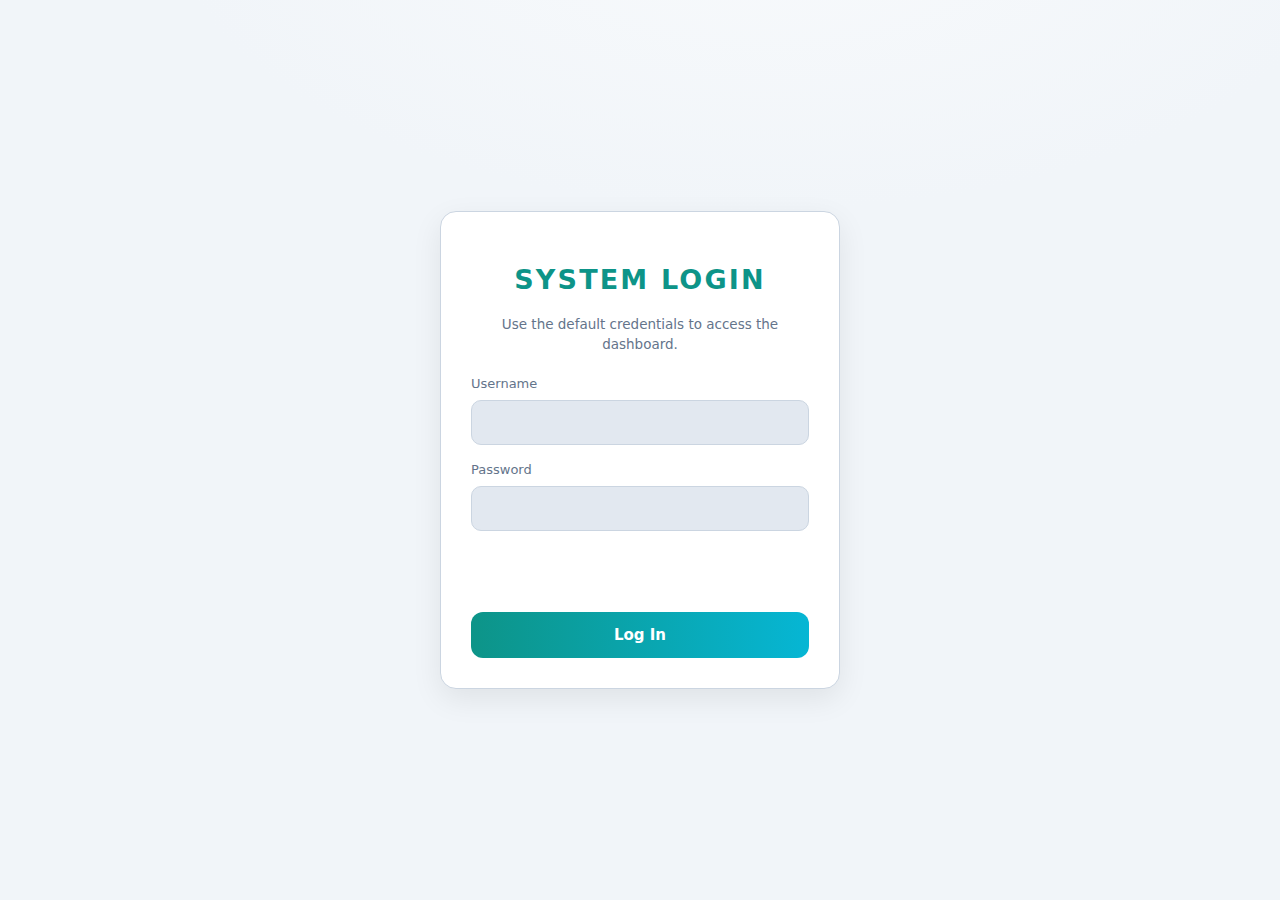
<file: CAPS COPY/index.html>
<!DOCTYPE html>
<html lang="en">
<head>
    <meta charset="UTF-8">
    <meta name="viewport" content="width=device-width, initial-scale=1.0">
    <title>Admin Login</title>
    <link rel="stylesheet" href="CSS/indexa.css"> 
    <link rel="stylesheet" href="login.css">
</head>
<body>
    <div class="login-container">
        <div class="login-card">
            <h1 class="brand">SYSTEM LOGIN</h1>
            <p>Use the default credentials to access the dashboard.</p>
            
            <form id="loginForm" class="login-form">
                <label for="username">
                    Username
                    <input type="text" id="username" name="username" required>
                </label>
                
                <label for="password">
                    Password
                    <input type="password" id="password" name="password" required>
                </label>
                
                <p id="errorMessage" class="error-message"></p>
                
                <button type="submit" class="primary login-btn">Log In</button>
            </form>
        </div>
    </div>

    <script src="login.js"></script>
</body>
</html>
</file>
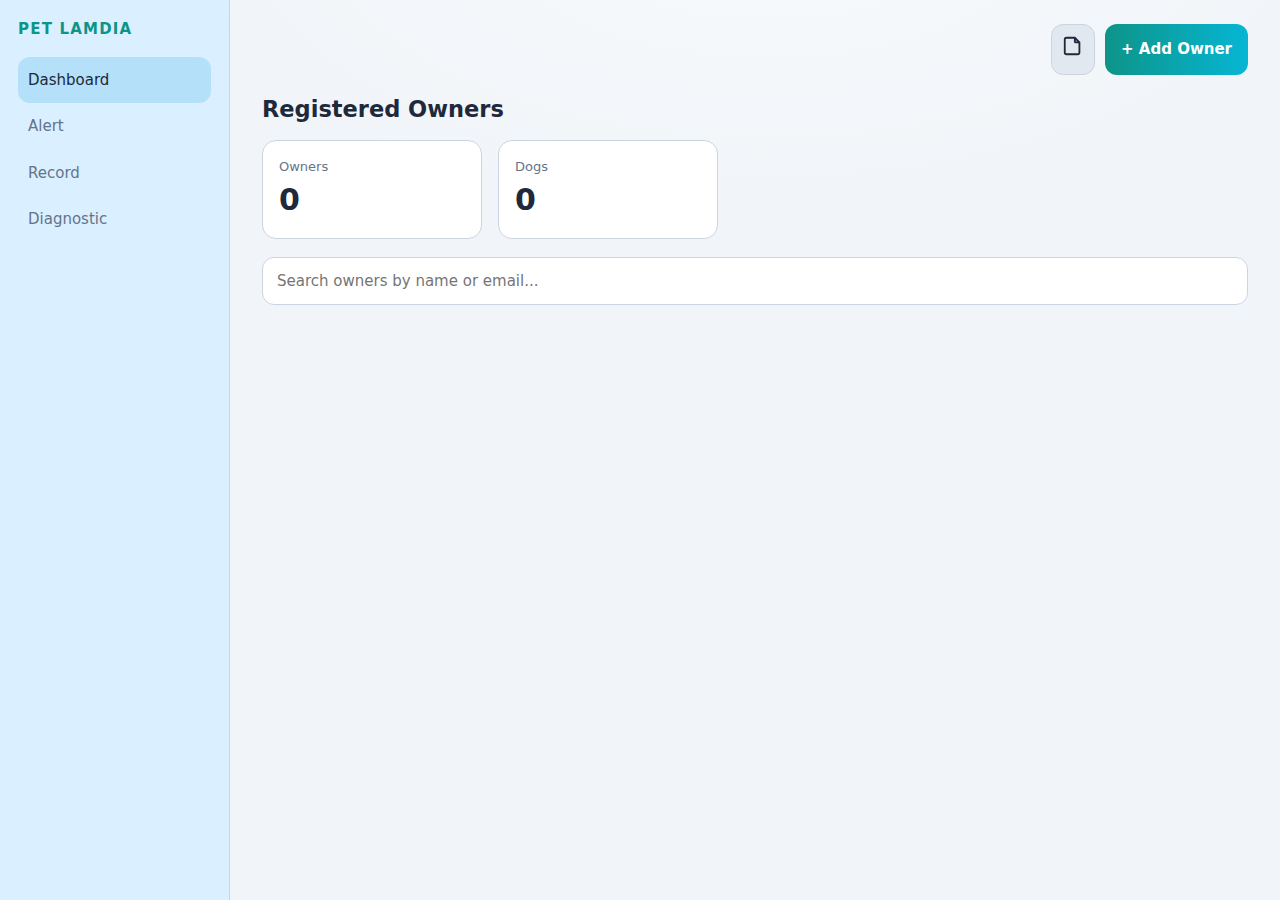
<file: CAPS COPY/HTML/index.html>
<!doctype html>
<html lang="en">
<head>
  <meta charset="utf-8" />
  <title>PETLAMDIA — Dashboard</title>
  <meta name="viewport" content="width=device-width,initial-scale=1" />
  <link rel="stylesheet" href="../CSS/indexa.css" />
</head>
<body>
  <aside id="sidebar" class="sidebar">
    <div class="brand">PET LAMDIA</div>
    <button id="closeSidebar" class="icon-btn close-sidebar-btn" title="Close Menu" aria-label="Close Menu">
      <svg viewBox="0 0 24 24" width="22" height="22"><path d="M6 6l12 12M18 6L6 18" stroke="currentColor" stroke-width="2" fill="none"/></svg>
    </button>
    <nav>
      <a class="active">Dashboard</a>
      <a href="alert.html">Alert</a>
      <a href="record.html">Record</a>
      <a href="diagnostic.html">Diagnostic</a>
    </nav>
  </aside>

  <button id="menuBtn" class="icon-btn nav-trigger-btn" title="Menu" aria-label="Open Menu">
    <svg viewBox="0 0 24 24" width="22" height="22" aria-hidden="true" fill="none" stroke="currentColor" stroke-width="2">
      <path d="M4 6h16M4 12h16M4 18h16"></path>
    </svg>
  </button>

  <main class="content">
    <header class="toolbar">
      <div class="toolbar-actions">
        <button id="noteBtn" class="icon-btn" title="Notes" aria-label="Notes">
          <svg viewBox="0 0 24 24" width="22" height="22" aria-hidden="true">
            <path d="M3 5a2 2 0 0 1 2-2h9l5 5v11a2 2 0 0 1-2 2H5a2 2 0 0 1-2-2V5zM14 3v4a1 1 0 0 0 1 1h4" fill="none" stroke="currentColor" stroke-width="2"/>
          </svg>
        </button>
        <button id="addOwner" class="primary">+ Add Owner</button>
      </div>
    </header>

    <section class="headline">
      <h2>Registered Owners</h2>
    </section>

    <section class="stats">
      <div class="stat">
        <span class="label">Owners</span>
        <span class="value" id="ownersCount">0</span>
      </div>
      <div class="stat">
        <span class="label">Dogs</span>
        <span class="value">0</span>
      </div>
    </section>

    <div class="searchbar">
      <input id="searchInput" placeholder="Search owners by name or email..." />
    </div>

    <section id="ownersGrid" class="grid"></section>
  </main>

  <aside id="notesDrawer" class="notes">
    <div class="notes-head">
      <h3>Notes</h3>
      <button id="closeNotes" class="icon-btn" aria-label="Close Notes">
        <svg viewBox="0 0 24 24" width="22" height="22"><path d="M6 6l12 12M18 6L6 18" stroke="currentColor" stroke-width="2" fill="none"/></svg>
      </button>
    </div>
    <form id="noteForm" class="note-form">
      <textarea id="noteText" rows="4" placeholder="Write a note..."></textarea>
      <button class="primary" type="submit">Save Note</button>
    </form>
    <div id="notesList" class="notes-list"></div>
  </aside>

  <div id="ownerModal" class="modal">
    <div class="modal-card">
      <div class="modal-head">
        <h3 id="modalTitle">Add Owner</h3>
        <button id="closeModal" class="icon-btn" aria-label="Close">
          <svg viewBox="0 0 24 24" width="22" height="22"><path d="M6 6l12 12M18 6L6 18" stroke="currentColor" stroke-width="2" fill="none"/></svg>
        </button>
      </div>
      <form id="ownerForm" enctype="multipart/form-data">
        <input type="hidden" name="id" id="ownerId" />
        <div class="grid-form">
          <label>Name<input name="name" id="name" required /></label>
          <label>Phone No.<input name="phone" id="phone" required /></label>
          <label>Email<input type="email" name="email" id="email" required /></label>
          <label>Address<input name="address" id="address" required /></label>
          <label>Password<input type="password" name="password" id="password" required /></label>
          <label>Image<input type="file" name="image" id="image" accept="image/*" /></label>
        </div>
        <div class="modal-actions">
          <button type="button" class="ghost" id="cancelModal">Cancel</button>
          <button class="primary" type="submit" id="saveOwner">Save</button>
        </div>
      </form>
    </div>
  </div>

  <div id="toastArea" class="toast-area" aria-live="polite" aria-atomic="true"></div>

  <div id="confirmModal" class="modal">
    <div class="modal-card" style="max-width:420px">
      <div class="modal-head">
        <h3 id="confirmTitle">Please Confirm</h3>
      </div>
      <div id="confirmMessage" style="margin:8px 0 6px;color:#cbd5e1"></div>
      <div class="modal-actions">
        <button class="ghost" id="confirmCancel">Cancel</button>
        <button class="primary" id="confirmOk">Yes, Continue</button>
      </div>
    </div>
  </div>

  <script src="../JS/indexa.js" defer></script>
</body>
</html>
</file>
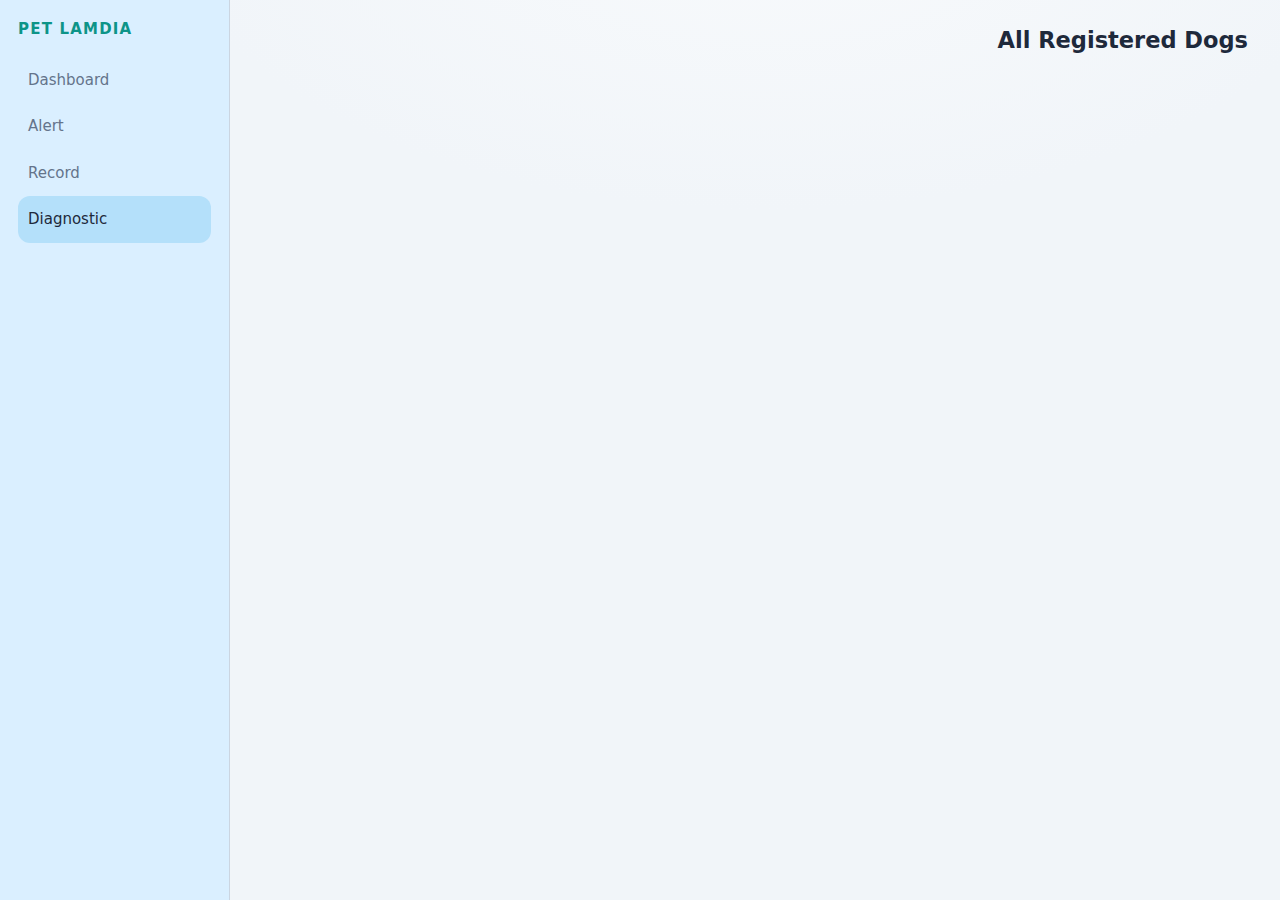
<file: CAPS COPY/HTML/diagnostic.html>
<!doctype html>
<html lang="en">
<head>
  <meta charset="utf-8" />
  <title>Diagnostic • All Dogs</title>
  <meta name="viewport" content="width=device-width,initial-scale=1" />
  <link rel="stylesheet" href="../CSS/indexa.css" />
  <link rel="stylesheet" href="../CSS/diagnosticss.css" />
</head>
<body>
  <aside id="sidebar" class="sidebar">
    <div class="brand">PET LAMDIA</div>
    <button id="closeSidebar" class="icon-btn close-sidebar-btn" title="Close Menu" aria-label="Close Menu">
      <svg viewBox="0 0 24 24" width="22" height="22"><path d="M6 6l12 12M18 6L6 18" stroke="currentColor" stroke-width="2" fill="none"/></svg>
    </button>
    <nav>
      <a href="index.html">Dashboard</a>
      <a href="alert.html">Alert</a>
      <a href="record.html">Record</a>
      <a class="active">Diagnostic</a>
    </nav>
  </aside>

  <button id="menuBtn" class="icon-btn nav-trigger-btn" title="Menu" aria-label="Open Menu">
    <svg viewBox="0 0 24 24" width="22" height="22" aria-hidden="true" fill="none" stroke="currentColor" stroke-width="2">
      <path d="M4 6h16M4 12h16M4 18h16"></path>
    </svg>
  </button>

  <main class="content">
    <header class="toolbar">
      <h2 style="margin:0; margin-bottom: 20px;">All Registered Dogs</h2>
    </header>

    <section id="catsGrid" class="grid"></section>

    <div id="toastArea" class="toast-area" aria-live="polite" aria-atomic="true"></div>
  </main>

  <div id="selectionModal" class="modal">
    <div class="modal-content">
      <div class="modal-header">
        <h2 id="modalCatName">Select Action for [Dog Name]</h2>
        <span class="close-btn" id="closeSelectionModal">&times;</span>
      </div>
      <div class="modal-actions">
        <button id="goToLogBtn" class="primary-btn">
            Go to Diagnostic Log (History)
        </button>
        <button id="goToGraphBtn" class="primary-btn">
            Go to Diagnostic Graph (Comparison)
        </button>
        <button id="goToAnalysisBtn" class="primary-btn">
            Go to Diagnostic Analysis (Current Log)
        </button>
      </div>
    </div>
  </div>

  <script src="../JS/diagnostica.js" defer></script>
</body>
</html>
</file>
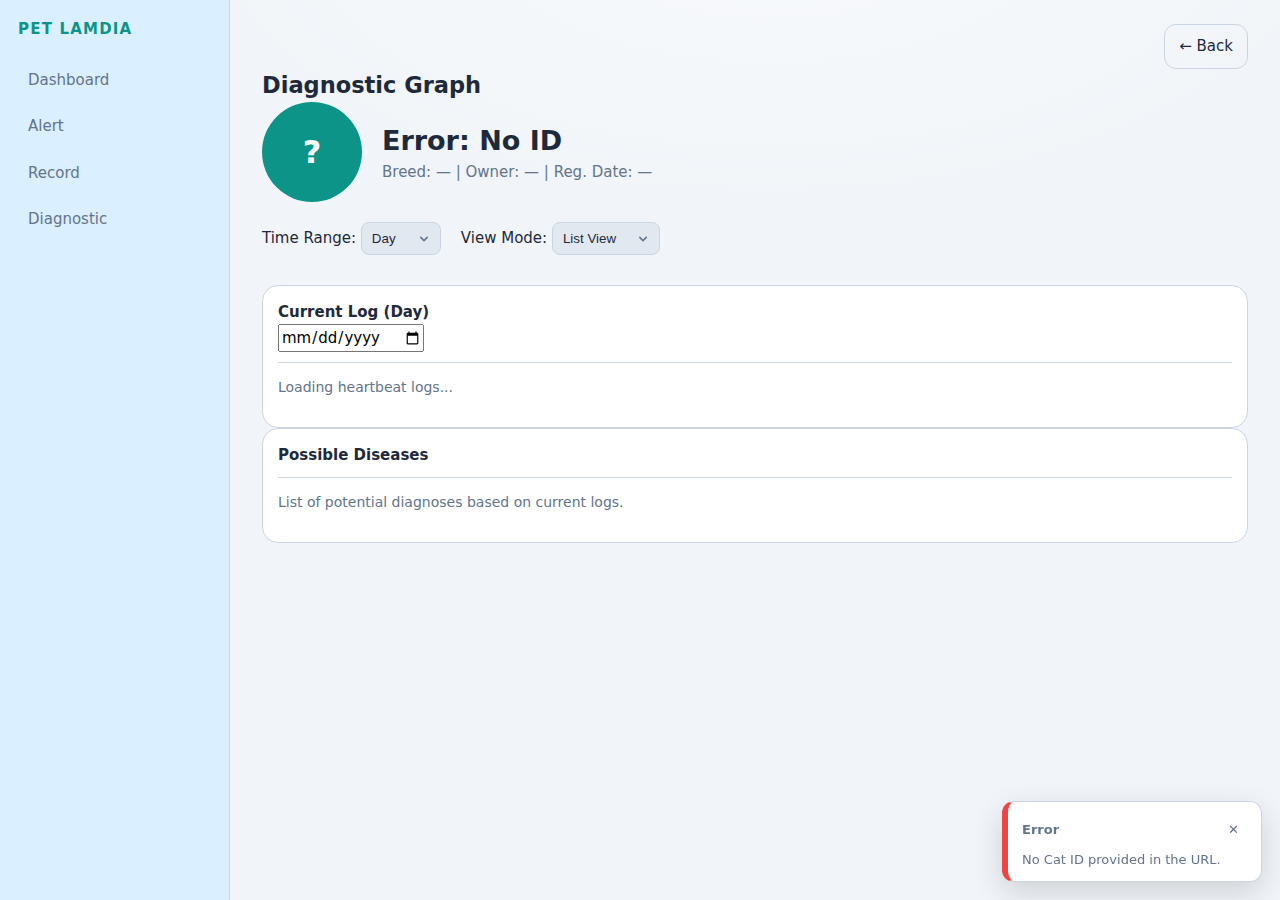
<file: CAPS COPY/HTML/diagnostic_analysis.html>
<!doctype html>
<html lang="en">
<head>
  <meta charset="utf-8" />
  <title>Diagnostic Graph • Dog</title>
  <meta name="viewport" content="width=device-width,initial-scale=1" />
  <link rel="stylesheet" href="../CSS/indexa.css" />
  <link rel="stylesheet" href="../CSS/diagnosticss.css" />
  <link rel="stylesheet" href="../CSS/diagnostic_aalysisss.css" /> 
</head>
<body>
  <aside class="sidebar">
    <div class="brand">PET LAMDIA</div>
    <nav>
      <a href="index.html">Dashboard</a>
      <a href="alert.html">Alert</a>
      <a href="record.html">Record</a>
      <a href="diagnostic.html">Diagnostic</a>
    </nav>
  </aside>

  <main class="content">
    <header class="toolbar">
      <a class="ghost" href="javascript:history.back()">← Back</a>
    </header>

    <section class="log-header">
        <h2 style="margin:0">Diagnostic Graph</h2>
    </section>

    <section id="catInfoContainer" class="cat-info">
      <div id="cat-avatar-placeholder" class="initials">?</div>
      <div>
        <h2 id="cat-name-placeholder">Loading...</h2>
        <div id="cat-details-placeholder" style="color:var(--muted);">Breed: — | Owner: — | Reg. Date: —</div>
      </div>
    </section>

    <section class="log-controls" style="margin-bottom: 30px; display: flex; gap: 20px;">
        <div class="time-range-group">
            <label for="time-range-select">Time Range:</label>
            <select id="time-range-select" class="time-range-dropdown">
                <option value="day" selected>Day</option>
                <option value="week">Week</option>
                <option value="month">Month</option>
                <option value="year">Year</option>
            </select>
        </div>
        
        <div class="view-mode-group">
            <label for="view-mode-select">View Mode:</label>
            <select id="view-mode-select" class="time-range-dropdown">
                <option value="list" selected>List View</option>
                <option value="graph">Line Graph</option>
            </select>
        </div>
    </section>
    
    <section class="comparison-section">
      <div class="comparison-container" id="current-container-wrapper">
        <div class="comparison-header">
          <h4 id="log-header-text">Current Log (Day)</h4>
          <input type="date" id="diagnostic-date" class="date-input-style">
        </div>
        <div id="current-log-container" class="heartbeat-log-placeholder">
            <p>Loading heartbeat logs...</p>
        </div>
      </div>
    </section>
    
    <section class="comparison-section">
        <div class="comparison-container">
            <div class="comparison-header">
                <h4>Possible Diseases</h4>
            </div>
            <div id="current-diseases-container" class="disease-log-placeholder">
                <p>List of potential diagnoses based on current logs.</p>
            </div>
        </div>
    </section>
    
    <div id="toastArea" class="toast-area" aria-live="polite" aria-atomic="true"></div>
  </main>
  
  <div id="confirmModal" class="modal">
    <div class="modal-content" style="max-width:420px; padding: 20px;">
      <div class="modal-header" style="border-bottom: none; padding-bottom: 0; margin-bottom: 10px;">
        <h3 id="confirmTitle" style="color: var(--text); margin: 0;">Please Confirm</h3>
      </div>
      <div id="confirmMessage" style="margin-bottom: 15px; color: var(--muted);"></div>
      <div class="modal-actions" style="flex-direction: row; justify-content: flex-end; gap: 10px;">
        <button class="ghost" id="confirmCancel" style="background: var(--panel); color: var(--text); border: 1px solid var(--border);">Cancel</button>
        <button class="primary-btn" id="confirmOk">Yes, Continue</button>
      </div>
    </div>
  </div>
  
  <script src="../JS/diagnostic_analysis.js" defer></script>
</body>
</html>
</file>
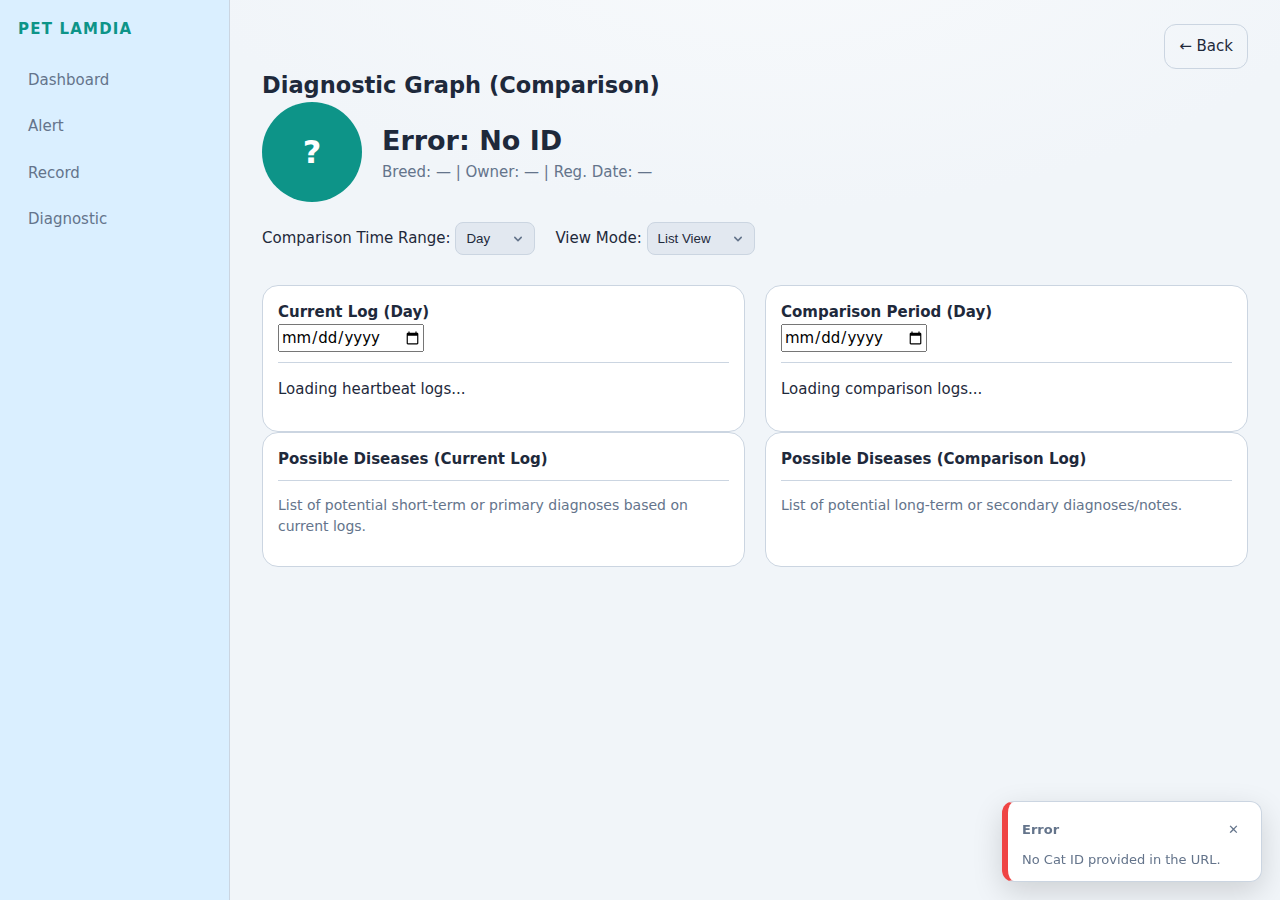
<file: CAPS COPY/HTML/diagnostic_graph.html>
<!doctype html>
<html lang="en">
<head>
  <meta charset="utf-8" />
  <title>Diagnostic Graph • Dog</title>
  <meta name="viewport" content="width=device-width,initial-scale=1" />
  <link rel="stylesheet" href="../CSS/indexa.css" />
  <link rel="stylesheet" href="../CSS/diagnosticss.css" />
  <link rel="stylesheet" href="../CSS/diagnostic_graphssss.css" /> 
</head>
<body>
  <aside class="sidebar">
    <div class="brand">PET LAMDIA</div>
    <nav>
      <a href="index.html">Dashboard</a>
      <a href="alert.html">Alert</a>
      <a href="record.html">Record</a>
      <a href="diagnostic.html">Diagnostic</a>
    </nav>
  </aside>

  <main class="content">
    <header class="toolbar">
      <a class="ghost" href="javascript:history.back()">← Back</a>
    </header>

    <section class="log-header">
        <h2 style="margin:0">Diagnostic Graph (Comparison)</h2>
    </section>

    <section id="catInfoContainer" class="cat-info">
      <div id="cat-avatar-placeholder" class="initials">?</div>
      <div>
        <h2 id="cat-name-placeholder">Loading...</h2>
        <div id="cat-details-placeholder" style="color:var(--muted);">Breed: — | Owner: — | Reg. Date: —</div>
      </div>
    </section>

    <section class="log-controls" style="margin-bottom: 30px; display: flex; gap: 20px;">
        <div class="time-range-group">
            <label for="time-range-select">Comparison Time Range:</label>
            <select id="time-range-select" class="time-range-dropdown">
                <option value="day" selected>Day</option>
                <option value="week">Week</option>
                <option value="month">Month</option>
                <option value="year">Year</option>
            </select>
        </div>
        
        <div class="view-mode-group">
            <label for="view-mode-select">View Mode:</label>
            <select id="view-mode-select" class="time-range-dropdown">
                <option value="list" selected>List View</option>
                <option value="graph">Line Graph</option>
            </select>
        </div>
    </section>
    
    <section class="comparison-section">
      <div class="comparison-container" id="current-container-wrapper">
        <div class="comparison-header">
          <h4 id="log-header-text">Current Log (Day)</h4>
          <input type="date" id="diagnostic-date" class="date-input-style">
        </div>
        <div id="current-log-container" class="heartbeat-log-placeholder">
            <p>Loading heartbeat logs...</p>
        </div>
      </div>

      <div class="comparison-container" id="comparison-container-wrapper">
        <div class="comparison-header">
          <h4 id="comp-header-text">Comparison Period (Day)</h4>
          <input type="date" id="comparison-period-date" class="date-input-style">
        </div>
        <div id="comparison-log-container" class="heartbeat-log-placeholder">
            <p>Loading comparison logs...</p>
        </div>
      </div>
    </section>
    
    <section class="comparison-section">
        <div class="comparison-container">
            <div class="comparison-header">
                <h4>Possible Diseases (Current Log)</h4>
            </div>
            <div id="current-diseases-container" class="disease-log-placeholder">
                <p>List of potential short-term or primary diagnoses based on current logs.</p>
            </div>
        </div>

        <div class="comparison-container">
            <div class="comparison-header">
                <h4>Possible Diseases (Comparison Log)</h4>
            </div>
            <div id="comparison-diseases-container" class="disease-log-placeholder">
                <p>List of potential long-term or secondary diagnoses/notes.</p>
            </div>
        </div>
    </section>
    
    <div id="toastArea" class="toast-area" aria-live="polite" aria-atomic="true"></div>
  </main>
  
  <div id="confirmModal" class="modal">
    <div class="modal-content" style="max-width:420px; padding: 20px;">
      <div class="modal-header" style="border-bottom: none; padding-bottom: 0; margin-bottom: 10px;">
        <h3 id="confirmTitle" style="color: var(--text); margin: 0;">Please Confirm</h3>
      </div>
      <div id="confirmMessage" style="margin-bottom: 15px; color: var(--muted);"></div>
      <div class="modal-actions" style="flex-direction: row; justify-content: flex-end; gap: 10px;">
        <button class="ghost" id="confirmCancel" style="background: var(--panel); color: var(--text); border: 1px solid var(--border);">Cancel</button>
        <button class="primary-btn" id="confirmOk">Yes, Continue</button>
      </div>
    </div>
  </div>
  
  <script src="../JS/diagnostic_graph.js" defer></script>
</body>
</html>
</file>
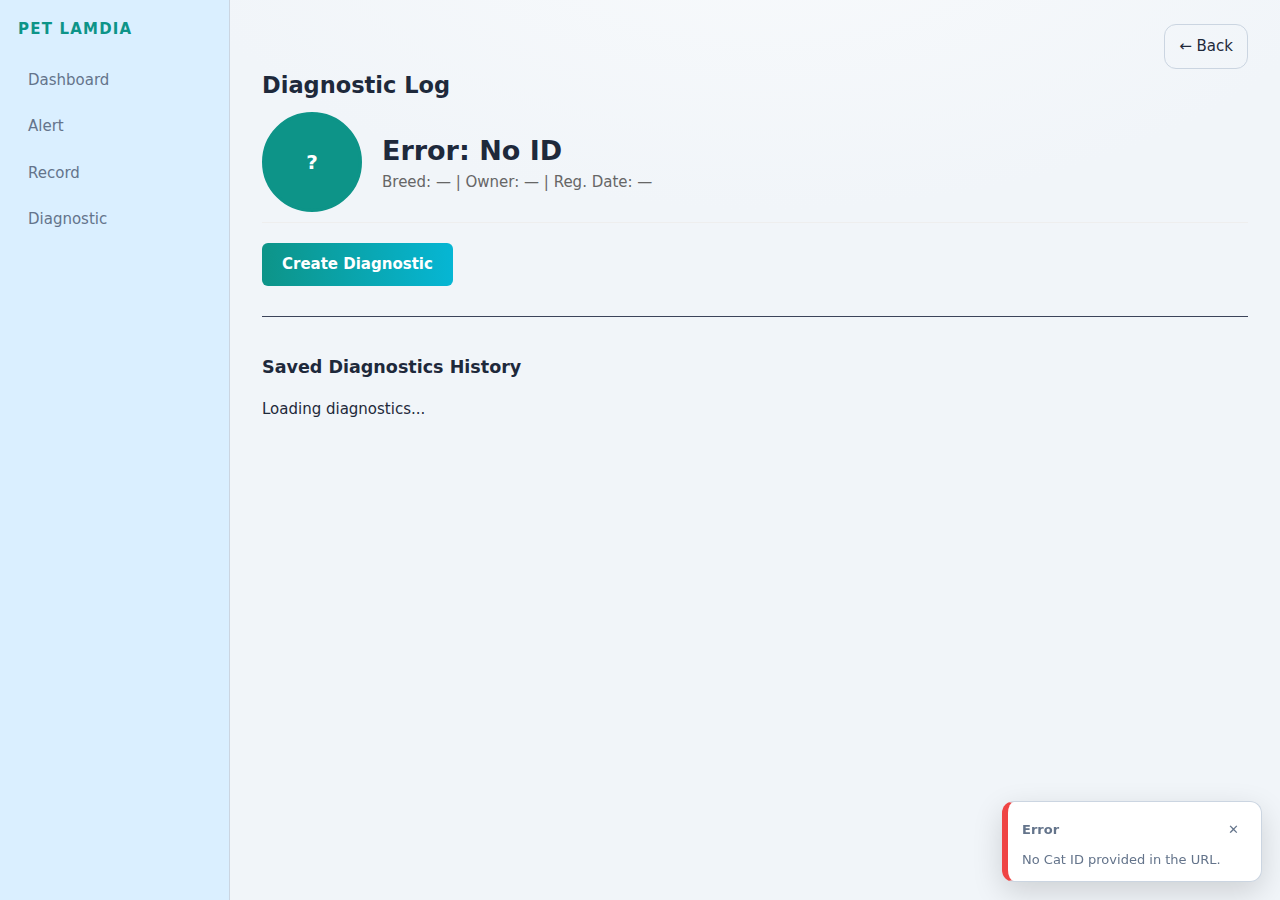
<file: CAPS COPY/HTML/diagnostic_log.html>
<!doctype html>
<html lang="en">
<head>
  <meta charset="utf-8" />
  <title>Diagnostic Log • Dog</title>
  <meta name="viewport" content="width=device-width,initial-scale=1" />
  <link rel="stylesheet" href="../CSS/indexa.css" />
  <link rel="stylesheet" href="../CSS/diagnosticss.css" />
  <link rel="stylesheet" href="../CSS/diagnostic_log.css" /> 
</head>
<body>
  <aside class="sidebar">
    <div class="brand">PET LAMDIA</div>
    <nav>
      <a href="index.html">Dashboard</a>
      <a href="alert.html">Alert</a>
      <a href="record.html">Record</a>
      <a href="diagnostic.html">Diagnostic</a>
    </nav>
  </aside>

  <main class="content">
    <header class="toolbar">
      <a class="ghost" href="javascript:history.back()">← Back</a>
    </header>

    <section class="log-header">
        <h2 style="margin:0">Diagnostic Log</h2>
    </section>

    <section id="catInfoContainer" class="cat-info">
      <div id="cat-avatar-placeholder" class="initials">?</div>
      <div>
        <h2 id="cat-name-placeholder">Loading...</h2>
        <div id="cat-details-placeholder" style="color:#666;">Breed: — | Owner: — | Reg. Date: —</div>
      </div>
    </section>

    <section class="log-controls" style="margin-bottom: 20px;">
        <button id="createDiagnosticBtn" class="primary-btn">Create Diagnostic</button>
    </section>
    
    <section class="diagnostics-list">
        <h3>Saved Diagnostics History</h3>
        <div id="diagnosticsList">
            <p>Loading diagnostics...</p>
        </div>
    </section>

    <div id="toastArea" class="toast-area" aria-live="polite" aria-atomic="true"></div>
  </main>
  
  <div id="diagnosticModal" class="modal">
    <div class="modal-content">
      <div class="modal-header">
        <h2>Create New Diagnostic Entry</h2>
        <span class="close-btn">&times;</span>
      </div>
      <form id="diagnosticForm">
        <p>DOG NAME: <span id="modalCatId" style="font-weight: bold;"></span></p>
        <label for="diagnosticText" style="display: block; margin-top: 10px;">Diagnostic Notes:</label>
        <textarea id="diagnosticText" placeholder="Enter detailed diagnostic notes here..."></textarea>
        <input type="hidden" id="diagnostic-date" value=""/>
        <button type="submit" id="saveDiagnosticBtn" class="primary-btn">Save Diagnostic</button>
      </form>
    </div>
  </div>


  <div id="editModal" class="modal">
    <div class="modal-content">
      <div class="modal-header">
        <h2>Edit Diagnostic Entry</h2>
        <span class="close-btn edit-close-btn">&times;</span>
      </div>
      <form id="editDiagnosticForm">
        <input type="hidden" id="editDiagnosticId">
        <p>DOG NAME: <span id="editModalCatId" style="font-weight: bold;"></span></p>
        <label for="editDiagnosticText" style="display: block; margin-top: 10px;">Diagnostic Notes:</label>
        <textarea id="editDiagnosticText" placeholder="Edit diagnostic notes here..."></textarea>
        
        <button type="submit" id="updateDiagnosticBtn" class="primary-btn" style="float: right;">Update Diagnostic</button>
      </form>
    </div>
  </div>

  <div id="confirmModal" class="modal">
    <div class="modal-card" style="max-width:420px">
      <div class="modal-head">
        <h3 id="confirmTitle">Please Confirm</h3>
      </div>
      <div id="confirmMessage" style="margin:8px 0 6px;color:#cbd5e1"></div>
      <div class="modal-actions">
        <button class="ghost" id="confirmCancel">Cancel</button>
        <button class="primary-btn" id="confirmOk">Yes, Continue</button>
      </div>
    </div>
  </div>
  
  <script src="../JS/diagnostic_logss.js" defer></script>
</body>
</html>
</file>
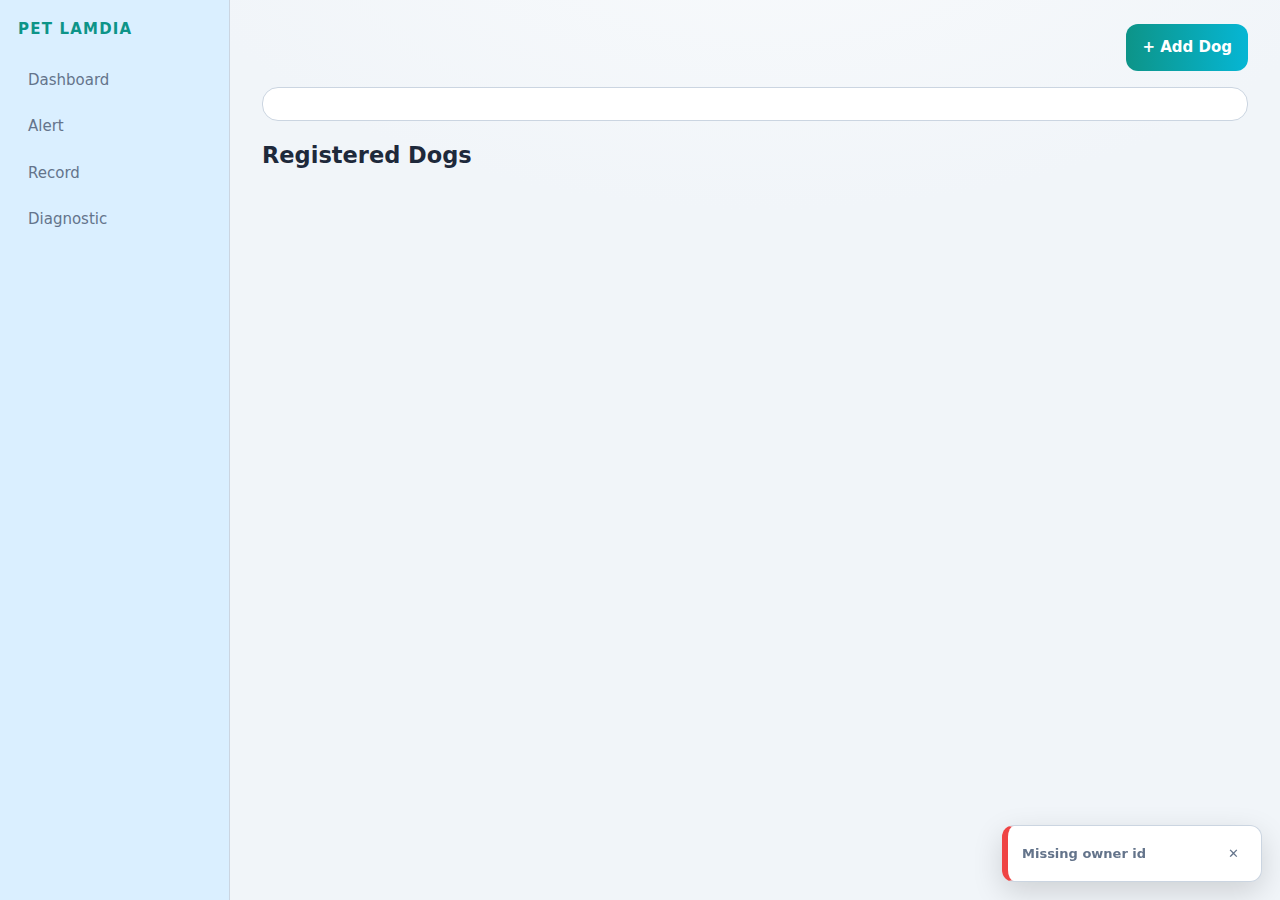
<file: CAPS COPY/HTML/owner.html>
<!doctype html>
<html lang="en">
<head>
  <meta charset="utf-8" />
  <title>Owner • Profile</title>
  <meta name="viewport" content="width=device-width,initial-scale=1" />
  <link rel="stylesheet" href="../CSS/indexa.css" />
  <link rel="stylesheet" href="../CSS/ownera.css" />
  <style>
    .nav-alert-icon {
        display: inline-block;
        margin-left: 5px;
        color: #ef4444; /* red-500 */
        font-size: 1.2em;
    }
  </style>
</head>
<body>
  <aside class="sidebar">
    <div class="brand">PET LAMDIA</div>
    <button id="closeSidebar" class="icon-btn close-sidebar-btn" title="Close Menu" aria-label="Close Menu">
      <svg viewBox="0 0 24 24" width="22" height="22"><path d="M6 6l12 12M18 6L6 18" stroke="currentColor" stroke-width="2" fill="none"/></svg>
    </button>
    <nav>
      <a href="index.html">Dashboard</a>
      <a href="alert.html">Alert <span id="navAlertIcon" class="nav-alert-icon" style="display:none;">⚠️</span></a>
      <a href="record.html">Record</a>
      <a href="diagnostic.html">Diagnostic</a>
    </nav>
  </aside>

  <button id="menuBtn" class="icon-btn nav-trigger-btn" title="Menu" aria-label="Open Menu">
    <svg viewBox="0 0 24 24" width="22" height="22" aria-hidden="true" fill="none" stroke="currentColor" stroke-width="2">
      <path d="M4 6h16M4 12h16M4 18h16"></path>
    </svg>
  </button>

  <main class="content">
    <header class="toolbar">
      <button id="addCat" class="primary">+ Add Dog</button>
    </header>

    <section id="ownerCard" class="owner-card"></section>

    <section class="headline">
      <h2>Registered Dogs</h2>
    </section>

    <section id="catsGrid" class="grid"></section>
  </main>

  <div id="catModal" class="modal">
    <div class="modal-card">
      <div class="modal-head">
        <h3 id="catModalTitle">Add Dog</h3>
        <button id="closeCatModal" class="icon-btn" aria-label="Close">
          <svg viewBox="0 0 24 24" width="22" height="22"><path d="M6 6l12 12M18 6L6 18" stroke="currentColor" stroke-width="2" fill="none"/></svg>
        </button>
      </div>
      <form id="catForm" enctype="multipart/form-data">
        <input type="hidden" name="id" id="catId" />
        <div class="grid-form">
          <label>Name<input name="name" id="c_name" required /></label>
          <label>Breed<input name="breed" id="c_breed" required /></label>
          <label>Birthdate<input type="date" name="birthdate" id="c_birthdate" required /></label>
          <label>Device Name<input name="device_name" id="c_device" /></label>
          <label>Image<input type="file" name="image" id="c_image" accept="image/*" /></label>
          <label>Normal HeartBeat<input name="normal_heartbeat" id="c_normal_heartbeat" required></label>
          <label style="grid-column:1/-1">Disease<textarea name="disease" id="c_disease" rows="3"></textarea></label>
        </div>
        <div class="modal-actions">
          <button type="button" class="ghost" id="cancelCatModal">Cancel</button>
          <button class="primary" type="submit" id="saveCat">Save</button>
        </div>
      </form>
    </div>
  </div>
  <div id="toastArea" class="toast-area" aria-live="polite" aria-atomic="true"></div>
  <div id="confirmModal" class="modal">
    <div class="modal-card" style="max-width:420px">
      <div class="modal-head">
        <h3 id="confirmTitle">Please Confirm</h3>
      </div>
      <div id="confirmMessage" style="margin:8px 0 6px;color:#cbd5e1"></div>
      <div class="modal-actions">
        <button class="ghost" id="confirmCancel">Cancel</button>
        <button class="primary" id="confirmOk">Yes, Continue</button>
      </div>
    </div>
  </div>

  <script src="../JS/ownera.js" defer></script>
</body>
</html>
</file>
<file: CAPS COPY/CSS/indexa.css>
:root{
  /* Applying the formal, light, clinical theme */
  --bg:#f1f5f9;
  --panel:#ffffff;
  --panel-2:#e2e8f0;
  --muted:#64748b;
  --text:#1e293b;
  --brand:#0d9488;
  --accent:#06b6d4;
  --border:#cbd5e1;
  --red:#ef4444;
  --sidebar-bg: #daefff;
  --sidebar-hover: #b4e0fa;
}

*{
  box-sizing:border-box
}
html,body{
  height:100%
}
body{
  margin:0; 
  color:var(--text);
  background:radial-gradient(1200px 600px at 60% -10%, #f8fafc 0, var(--bg) 50%);
  font:500 15px/1.5 ui-sans-serif,system-ui,-apple-system,Segoe UI,Roboto,Inter,Helvetica,Arial;
}
a{
  color:inherit;
  text-decoration:none;
}
input,textarea,button{
  font:inherit
}

/* --- Fixed sidebar --- */
.sidebar{
  position:fixed; 
  top:0; 
  left:0; 
  bottom:0;
  width:230px; 
  height:100vh;
  background:var(--sidebar-bg); 
  border-right:1px solid var(--border); 
  padding:18px;
  overflow-y:auto;
  transform: translateX(0);
  transition: transform .3s ease-out;
  z-index: 50;
}

/* New: Style for the close button inside the sidebar */
.close-sidebar-btn {
    position: absolute;
    top: 10px;
    right: 10px;
    background: transparent;
    border: none;
    padding: 8px;
    display: none; /* Hidden by default on desktop */
}

.brand{
  letter-spacing:.08em; 
  font-weight:800; 
  color:var(--brand); 
  margin-bottom:16px
}
.sidebar nav a{
  display:block; 
  padding:12px 10px; 
  border-radius:12px; 
  color:var(--muted);
}

.sidebar nav a.active
{
  background:var(--sidebar-hover); 
  color:var(--text)
}
.sidebar nav a:hover{
  background-color: #7ac6bf;
}

/* --- Main content pushed right of fixed sidebar --- */
.content{
  margin-left:230px; /* same as .sidebar width */
  padding:24px 32px 60px 32px; min-width:0;
}

/* --- Mobile Nav Trigger --- */
.nav-trigger-btn{
  display:none; /* Hidden by default on desktop */
  position:fixed; top:18px; left:18px; 
  /* UPDATED: Lowered z-index */
  z-index:10; 
}

/* --- Toolbar / buttons --- */
/* Changed to display toolbar-actions aligned to the right by default */
.toolbar{display:flex; justify-content:flex-end; gap:10px}
.toolbar-actions{display:flex; gap:10px;}
/* Added for mobile: align toolbar elements to the left on small screens */
@media (max-width: 768px) {
    .toolbar {
        /* On mobile, the button trigger is on the left, but the toolbar buttons should align right
           relative to the content, or just take the space they need. */
        justify-content: flex-end; 
        flex-wrap: wrap; 
    }
}
.icon-btn{
  background:var(--panel-2); border:1px solid var(--border); color:var(--text);
  padding:10px; border-radius:12px; cursor:pointer;
}
/* UPDATED: Light theme hover effect */
.icon-btn:hover{filter:brightness(0.95)}
.primary{
  background:linear-gradient(90deg,var(--brand),var(--accent));
  border:none; 
  /* UPDATED: Change text color to white for contrast on gradient */
  color:white; 
  font-weight:700; padding:12px 16px; border-radius:12px; cursor:pointer;
}
.primary:hover{filter:brightness(1.05)}
.ghost{
  background:transparent; border:1px solid var(--border); color:var(--text); padding:10px 14px; border-radius:12px; cursor:pointer;
}

/* --- Headline --- */
.headline h2{margin:18px 0 6px 0}
.headline p{margin:0; color:var(--muted)}

/* --- Stats cards --- */
.stats{display:flex; gap:16px; margin:14px 0 18px}
.stat{
  background:var(--panel); border:1px solid var(--border); padding:16px; border-radius:14px; width:220px;
}
.stat .label{color:var(--muted); display:block; font-size:13px}
.stat .value{font-size:30px; font-weight:800; margin-top:6px}
/* Make stats stack on small screens */
@media (max-width: 600px) {
    .stats {
        /* Changed to allow side-by-side display */
        flex-direction: row; 
        gap: 10px;
        /* Added for equal spacing */
        justify-content: space-between;
    }
    .stat {
        /* Set width to nearly 50% to fit two side-by-side with gap */
        width: 49%; 
    }
}

/* --- Search --- */
.searchbar{
  margin:12px 0 22px
}
.searchbar input{
  width:100%; 
  background:var(--panel); 
  color:var(--text); 
  border:1px solid var(--border);
  border-radius:12px; 
  padding:12px 14px; 
  outline:none;
}

/* --- Grid of owner cards --- */
.grid{display:grid; grid-template-columns:repeat(auto-fill,minmax(360px,1fr)); gap:18px}

/* --- Card --- */
.card{
  background:var(--panel); border:1px solid var(--border); border-radius:16px; padding:16px; position:relative;
  display:flex; gap:16px; align-items:flex-start;
}
/* UPDATED: Change initials background to use brand color for consistency */
.initials{width:52px;height:52px;border-radius:14px;background:var(--brand);color:white;display:grid;place-items:center;font-weight:800}
.card h4{margin:0 0 6px 0}
.row{display:flex;align-items:center;gap:10px;color:var(--muted);font-size:13px}
.badge{display:inline-flex;align-items:center;gap:6px;background:var(--panel-2);border:1px solid var(--border);padding:6px 10px;border-radius:10px;margin-top:8px;color:var(--muted);font-size:12px}
.avatar{object-fit:cover;width:52px;height:52px;border-radius:14px;border:1px solid var(--border)}

/* --- Kebab / menus --- */
.kebab{ position:absolute; right:10px; top:10px; display:flex; gap:6px; }
.kebab .menu{
  position:absolute; right:0; top:38px; 
  /* UPDATED: Change to panel background */
  background:var(--panel); border:1px solid var(--border); border-radius:12px; overflow:hidden; display:none; min-width:120px;
  z-index:5;
}
.kebab .menu.open{display:block}
.kebab .menu button{
  width:100%; background:transparent; color:var(--text); border:none; padding:10px 12px; text-align:left; cursor:pointer;
}
/* UPDATED: Light theme hover effect */
.kebab .menu button:hover{background:var(--panel-2)}
.note-icon{
  background:var(--panel-2); border:1px solid var(--border); border-radius:10px; padding:8px; cursor:pointer;
}

/* --- Notes right drawer --- */
.notes{
  position:fixed; right:0; top:0; height:100vh; width:380px; background:var(--panel);
  border-left:1px solid var(--border); transform:translateX(100%); transition:.25s transform ease; padding:16px; z-index:30;
}
.notes.open{transform:translateX(0)}
.notes-head{display:flex;justify-content:space-between;align-items:center}
.note-form{display:grid;gap:10px;margin:10px 0 14px}
.note-form textarea{resize:vertical;background:var(--panel-2);border:1px solid var(--border);border-radius:10px;color:var(--text);padding:10px}
.notes-list{display:grid;gap:10px; max-height:70vh; overflow:auto}
.note-item{
  background:var(--panel-2); border:1px solid var(--border); padding:10px; border-radius:10px; display:grid; gap:6px
}
.note-meta{color:var(--muted); font-size:12px; display:flex; justify-content:space-between; align-items:center}
.note-delete{background:transparent;border:1px solid var(--border);color:var(--red);border-radius:8px;padding:4px 8px;cursor:pointer}
/* Make Notes Drawer full width on small screens */
@media (max-width: 500px) {
    .notes {
        width: 100%;
    }
}


/* --- Modal --- */
.modal{position:fixed;inset:0;background:rgba(0,0,0,.5);display:none;place-items:center;z-index:40}
.modal.open{display:grid}
.modal-card{background:var(--panel); border:1px solid var(--border); border-radius:16px; width:min(720px,92vw); padding:16px}
.modal-head{display:flex;justify-content:space-between;align-items:center}
.grid-form{display:grid;grid-template-columns:1fr 1fr;gap:12px;margin-top:10px}
.grid-form label{display:grid;gap:6px;color:var(--muted);font-size:13px}
.grid-form input{background:var(--panel-2);border:1px solid var(--border);border-radius:10px;color:var(--text);padding:10px}
.modal-actions{display:flex;justify-content:flex-end;gap:10px;margin-top:18px}
/* Make modal form single column on small screens */
@media (max-width: 768px) {
    .grid-form {
        grid-template-columns: 1fr;
    }
}

/* --- Toasts --- */
.toast-area{
  position: fixed; right: 18px; bottom: 18px; display: grid; gap: 10px; z-index: 60;
}
.toast{
  min-width: 260px; max-width: 420px;
  background: var(--panel); border:1px solid var(--border); color:var(--text);
  border-left: 6px solid var(--brand);
  /* UPDATED: Soften shadow for light theme */
  padding: 12px 14px; border-radius: 12px; box-shadow: 0 10px 30px rgba(0,0,0,.15); 
  display: grid; gap: 4px; animation: toast-in .2s ease;
}
.toast.success{ border-left-color:#22c55e }
.toast.error{ border-left-color:var(--red) }
/* UPDATED: Use accent var */
.toast.info{ border-left-color:var(--accent) }
.toast .title{ font-weight: 800 }
.toast .msg{ color: var(--muted); font-size: 13px }
.toast .row{ display:flex; justify-content:space-between; align-items:center }
.toast button{
  background:transparent; border:none; color:var(--muted); cursor:pointer; padding:6px 8px; border-radius:8px;
}
/* UPDATED: Light theme hover effect */
.toast button:hover{ background:rgba(0,0,0,.05); color:var(--text) }
@keyframes toast-in{ from{opacity:0; transform: translateY(8px)} to{opacity:1; transform:none} }
@keyframes toast-out{ to{opacity:0; transform: translateY(8px)} }

/* --- Responsive Layout Breakpoints --- */
@media (max-width: 900px){
  /* Owner/Cat Grid Adjustment */
  .grid{grid-template-columns:repeat(auto-fill,minmax(300px,1fr))}
}

@media (max-width: 768px){
  /* Mobile Layout - Sidebar Overlay */
  .sidebar{
    transform: translateX(-100%); /* Start hidden */
  }
  /* NEW: Use .open class to show sidebar */
  .sidebar.open{
    transform: translateX(0); /* Slide in when open */
    /* UPDATED: Soften shadow for light theme */
    box-shadow: 0 0 50px rgba(0,0,0,.3);
  }
  
  /* NEW: Hide the menu button when the sidebar is open */
  .sidebar.open ~ .nav-trigger-btn {
      display: none;
  }
  
  .content{
    margin-left: 0; /* Full width content */
    padding: 16px 18px 60px 18px; /* Adjusted padding */
  }
  .nav-trigger-btn{
    display: block; /* Show the menu button */
    /* NEW: Move trigger button to the left */
    left: 18px;
  }
  /* NEW: Show the close button inside the sidebar on mobile */
  .close-sidebar-btn {
    display: block;
  }
  /* Grid Adjustment */
  .grid{grid-template-columns:repeat(auto-fill,minmax(280px,1fr))}
}
</file>
<file: CAPS COPY/login.css>
/* login.css - UPDATED TO USE CSS VARIABLES */

/* Center the login container using Flexbox */
.login-container {
    display: flex;
    justify-content: center;
    align-items: center;
    min-height: 100vh; /* Full viewport height */
    padding: 20px;
    /* Removed redundant background here as it's defined on the body in index.css */
    /* background: radial-gradient(1200px 600px at 60% -10%, #f8fafc 0, var(--bg) 50%); */
}

/* Style the login card */
.login-card {
    background: var(--panel);
    border: 1px solid var(--border);
    border-radius: 16px;
    padding: 30px;
    width: min(400px, 90vw);
    text-align: center;
    /* Soft shadow adjusted for light theme - original rgba(0,0,0,0.08) is fine */
    box-shadow: 0 10px 30px rgba(0,0,0,0.08); 
}

.login-card h1.brand {
    font-size: 1.8em;
    margin-bottom: 8px;
    /* Keeping text color inherit or relying on body text color */
}

.login-card p {
    color: var(--muted);
    font-size: 0.9em;
    margin-bottom: 20px;
}

/* Style the form elements */
.login-form {
    display: grid;
    gap: 15px;
    text-align: left;
}

.login-form label {
    display: grid;
    gap: 6px;
    color: var(--muted);
    font-size: 13px;
}

.login-form input {
    background: var(--panel-2);
    border: 1px solid var(--border);
    border-radius: 10px;
    color: var(--text);
    padding: 12px;
    outline: none;
    transition: border-color 0.2s;
}

.login-form input:focus {
    border-color: var(--brand); /* Use the brand color for focus */
}

.login-btn {
    width: 100%;
    margin-top: 10px;
    /* The primary class in index.css handles the button styling */
}

.error-message {
    color: var(--red); /* Use the red variable */
    font-weight: 500;
    margin: 0;
    text-align: center;
    min-height: 1.5em; /* Reserve space for error message */
}
</file>
<file: CAPS COPY/CSS/diagnosticss.css>
:root {
  /* Applying the formal, light, clinical theme */
  --bg:#f1f5f9;
  --panel:#ffffff;
  --panel-2:#e2e8f0;
  --muted:#64748b;
  --text:#1e293b;
  --brand:#0d9488;
  --accent:#06b6d4;
  --border:#cbd5e1;
  --red:#ef4444;
  --sidebar-bg: #daefff;
  --sidebar-hover: #b4e0fa;
}

/* Base modal styling for centering (for selectionModal, diagnosticModal, editModal, confirmModal) */
.modal {
    display: none; 
    position: fixed;
    z-index: 1000;
    left: 0;
    top: 0;
    width: 100%;
    height: 100%;
    background-color: rgba(0, 0, 0, 0.45); 
    justify-content: center;
    align-items: center;
    overflow-y: auto;
}

.modal-content {
    background-color: var(--panel); 
    color: var(--text);
    padding: 30px;
    border-radius: 12px;
    box-shadow: 0 5px 15px rgba(0, 0, 0, 0.2); 
    margin: 10vh auto;
    position: relative;
    padding: 20px;
    border: 1px solid var(--border);
    width: 90%;
    max-width: 400px;
    box-sizing: border-box;
}

/* Modal header for the selection modal */
#selectionModal .modal-header {
    display: flex;
    justify-content: space-between;
    align-items: center;
    border-bottom: 1px solid var(--border);
    padding-bottom: 15px;
    margin-bottom: 20px;
}

#selectionModal h2 {
    color: var(--brand);
    font-size: 1.5em;
    margin: 0;
}

.close-btn {
    color: var(--muted);
    font-size: 28px;
    font-weight: bold;
    cursor: pointer;
    transition: color 0.2s;
}

.close-btn:hover,
.close-btn:focus {
    color: var(--text);
}

/* Container for the action buttons in the selection modal */
.modal-actions {
    display: flex;
    flex-direction: column;
    gap: 15px;
}

/* General button styling to ensure theme consistency */
.primary-btn {
    background: linear-gradient(90deg, var(--brand), var(--accent));
    color: white;
    font-weight: 700;
    padding: 12px 16px;
    border: none;
    border-radius: 12px;
    cursor: pointer;
    text-align: center;
    transition: filter 0.2s;
}

.primary-btn:hover {
    filter: brightness(1.05);
}

/* Secondary button for consistency with Ghost style */
.secondary-btn {
    background: transparent; 
    border: 1px solid var(--border); 
    color: var(--text); 
    padding: 12px 16px; 
    border-radius: 12px; 
    cursor: pointer;
    text-align: center;
    transition: background-color 0.2s;
}
.secondary-btn:hover {
    background: var(--panel-2);
}

/* Styles for the cat card grid items (borrowed from index.css logic) */
.grid {
    display: grid;
    grid-template-columns: repeat(auto-fill, minmax(300px, 1fr));
    gap: 18px;
    margin-top: 16px;
}

.cat-card {
    background: var(--panel);
    border: 1px solid var(--border);
    border-radius: 16px;
    padding: 16px;
    display: flex;
    gap: 16px;
    align-items: center;
    cursor: pointer;
    transition: box-shadow 0.2s, transform 0.2s;
}
/* Subtle hover effect for the light theme */
.cat-card:hover {
    box-shadow: 0 4px 12px rgba(0, 0, 0, 0.08);
    transform: translateY(-2px);
}

.avatar {
    width: 60px;
    height: 60px;
    border-radius: 12px;
    object-fit: cover;
    border: 1px solid var(--border);
}
/* UPDATED: Change initials background to use brand color */
.initials {
    width: 60px;
    height: 60px;
    border-radius: 12px;
    background: var(--brand);
    color: white;
    display: grid;
    place-items: center;
    font-weight: 800;
    font-size: 20px;
}

.cat-info h4 {
    margin: 0 0 4px 0;
    color: var(--text);
}

.cat-info p {
    margin: 0;
    color: var(--muted);
    font-size: 13px;
}
</file>
<file: CAPS COPY/CSS/diagnostic_aalysisss.css>
:root {
  /* Applying the formal, light, clinical theme */
  --bg:#f1f5f9;
  --panel:#ffffff;
  --panel-2:#e2e8f0;
  --muted:#64748b;
  --text:#1e293b;
  --brand:#0d9488;
  --accent:#06b6d4;
  --border:#cbd5e1;
  --red:#ef4444;
  --sidebar-bg: #daefff;
  --sidebar-hover: #b4e0fa;
  --green: #22c55e;
  --normal-range-bg: rgba(34, 197, 94, 0.1);
}

/* --- Global Button and Form Control Styles --- */

.primary-btn {
    background: linear-gradient(90deg, var(--brand), var(--accent));
    color: white;
    border: none;
    padding: 12px;
    border-radius: 12px;
    font-weight: 700;
    cursor: pointer;
    transition: filter 0.2s;
    text-align: center;
}

.primary-btn:hover {
    filter: brightness(1.05);
}

.secondary-btn {
    background: transparent; 
    border: 1px solid var(--border); 
    color: var(--text); 
    padding: 12px 16px; 
    border-radius: 12px; 
    cursor: pointer;
    text-align: center;
    transition: background-color 0.2s;
}
.secondary-btn:hover {
    background: var(--panel-2);
}

.ghost {
    background: transparent; 
    border: 1px solid var(--border); 
    color: var(--text); 
    padding: 10px 14px; 
    border-radius: 12px; 
    cursor: pointer;
}
.ghost:hover {
    background: var(--panel-2);
}

/* Form controls (select/dropdown) */
.time-range-dropdown {
    background-color: var(--panel-2); 
    color: var(--text); 
    border: 1px solid var(--border);
    border-radius: 8px;
    padding: 8px 10px;
    cursor: pointer;
    -webkit-appearance: none;
    -moz-appearance: none;
    appearance: none;
    /* Updated SVG fill color to muted gray for light theme */
    background-image: url("data:image/svg+xml,%3Csvg xmlns='http://www.w3.org/2000/svg' viewBox='0 0 20 20' fill='%2364748b'%3E%3Cpath fill-rule='evenodd' d='M5.293 7.293a1 1 0 011.414 0L10 10.586l3.293-3.293a1 1 0 111.414 1.414l-4 4a1 1 0 01-1.414 0l-4-4a1 1 0 010-1.414z' clip-rule='evenodd'/%3E%3C/svg%3E");
    background-repeat: no-repeat;
    background-position: right 8px center;
    background-size: 1.2em;
    padding-right: 30px;
}
.time-range-dropdown:hover {
    filter: brightness(0.95);
}

/* --- Layout and Sections --- */

.graph-header {
    display: flex;
    justify-content: space-between;
    align-items: center;
    padding: 10px 0;
    margin-bottom: 20px;
}

.graph-container {
    background: var(--panel);
    border: 1px solid var(--border);
    border-radius: 16px;
    padding: 20px;
    margin-bottom: 20px;
    box-shadow: 0 2px 4px rgba(0,0,0,0.05);
}

.graph-header h4 {
    margin: 0;
    font-weight: 700;
}

.comparison-section {
    display: grid;
    grid-template-columns: 1fr;
    gap: 20px;
}

.comparison-container {
    background: var(--panel);
    border: 1px solid var(--border);
    border-radius: 16px;
    padding: 15px;
}

.comparison-header {
    border-bottom: 1px solid var(--border);
    padding-bottom: 10px;
    margin-bottom: 10px;
}

.comparison-header h4 {
    margin: 0;
    color: var(--text);
}

.heartbeat-log-placeholder, .disease-log-placeholder {
    color: var(--muted);
    font-size: 14px;
}


/* --- SVG/Graph Styles --- */

.chart-svg {
    width: 100%;
    height: auto;
    overflow: visible;
}

/* Line Styles */
.data-line {
    stroke: var(--accent);
    stroke-width: 3;
    fill: none;
    transition: stroke 0.3s;
}

/* Axis Styles */
.axis-line {
    stroke: var(--border);
    stroke-width: 1;
}

/* Grid Lines */
.grid-line {
    stroke: var(--panel-2);
    stroke-width: 1;
}
.grid-line.x-axis-grid {
    stroke-dasharray: none;
}

/* Text Labels */
.axis-label {
    font-size: 12px;
    fill: var(--muted);
}

.x-axis-label{
    font-size: 8px;
    margin-left: -10px;
}
.y-axis-label{
    font-size: 8px;
}

/* Data Points (Circles) */
.data-point {
    fill: var(--accent);
    stroke: var(--panel);
    stroke-width: 2;
    cursor: pointer;
    transition: fill 0.2s, r 0.2s;
}

.data-point:hover {
    fill: var(--brand);
    r: 6;
}

/* Data Point Labels */
.data-point-label {
    font-size: 10px;
    font-weight: bold;
    fill: var(--text);
    pointer-events: none;
}

/* --- Avatar Styles (Consistent with other diagnostic pages) --- */

.cat-info {
    display: flex;
    align-items: center;
    gap: 20px;
    margin-bottom: 20px;
}

.cat-avatar-wrapper,
#cat-avatar-placeholder.initials {
    width: 100px;
    height: 100px;
    border-radius: 50%;
    overflow: hidden;
    flex-shrink: 0;
    border: 3px solid var(--brand);
}
.avatar{
    width: 100px;
    height: 100px;
    border-radius: 50%;
}

#cat-avatar-placeholder.initials {
    background-color: var(--brand);
    color: white;
    display: flex;
    justify-content: center;
    align-items: center;
    font-size: 32px; 
    font-weight: bold;
    padding: 0;
    border: none;
}
.cat-info h2 {
    margin: 0;
    font-size: 1.8em;
}

/* Responsive adjustment */
@media (max-width: 768px) {
    /* No major changes needed for single-column layout */
}
</file>
<file: CAPS COPY/CSS/diagnostic_graphssss.css>
:root {
  /* Applying the formal, light, clinical theme */
  --bg:#f1f5f9;
  --panel:#ffffff;
  --panel-2:#e2e8f0;
  --muted:#64748b;
  --text:#1e293b;
  --brand:#0d9488;
  --accent:#06b6d4;
  --border:#cbd5e1;
  --red:#ef4444;
  --sidebar-bg: #daefff;
  --sidebar-hover: #b4e0fa;
  --green: #22c55e;
  --normal-range-bg: rgba(34, 197, 94, 0.1);
}

/* --- Global Button and Form Control Styles --- */

.primary-btn {
    background: linear-gradient(90deg, var(--brand), var(--accent));
    color: white;
    border: none;
    padding: 12px;
    border-radius: 12px;
    font-weight: 700;
    cursor: pointer;
    transition: filter 0.2s;
    text-align: center;
}

.primary-btn:hover {
    filter: brightness(1.05);
}

.secondary-btn {
    background: transparent; 
    border: 1px solid var(--border); 
    color: var(--text); 
    padding: 12px 16px; 
    border-radius: 12px; 
    cursor: pointer;
    text-align: center;
    transition: background-color 0.2s;
}
.secondary-btn:hover {
    background: var(--panel-2);
}

.ghost {
    background: transparent; 
    border: 1px solid var(--border); 
    color: var(--text); 
    padding: 10px 14px; 
    border-radius: 12px; 
    cursor: pointer;
}
.ghost:hover {
    background: var(--panel-2);
}

/* Form controls (select/dropdown) */
.time-range-dropdown, .comparison-dropdown {
    background-color: var(--panel-2); 
    color: var(--text); 
    border: 1px solid var(--border);
    border-radius: 8px;
    padding: 8px 10px;
    cursor: pointer;
    -webkit-appearance: none;
    -moz-appearance: none;
    appearance: none;
    /* Updated SVG fill color to muted gray for light theme */
    background-image: url("data:image/svg+xml,%3Csvg xmlns='http://www.w3.org/2000/svg' viewBox='0 0 20 20' fill='%2364748b'%3E%3Cpath fill-rule='evenodd' d='M5.293 7.293a1 1 0 011.414 0L10 10.586l3.293-3.293a1 1 0 111.414 1.414l-4 4a1 1 0 01-1.414 0l-4-4a1 1 0 010-1.414z' clip-rule='evenodd'/%3E%3C/svg%3E");
    background-repeat: no-repeat;
    background-position: right 8px center;
    background-size: 1.2em;
    padding-right: 30px;
}
.time-range-dropdown:hover, .comparison-dropdown:hover {
    filter: brightness(0.95);
}

/* --- Layout and Sections --- */

.graph-header {
    display: flex;
    justify-content: space-between;
    align-items: center;
    padding: 10px 0;
    margin-bottom: 20px;
}

.graph-container {
    background: var(--panel);
    border: 1px solid var(--border);
    border-radius: 16px;
    padding: 20px;
    margin-bottom: 20px;
    box-shadow: 0 2px 4px rgba(0,0,0,0.05);
}

.graph-header h4 {
    margin: 0;
    font-weight: 700;
}

.comparison-section {
    display: grid;
    grid-template-columns: 1fr 1fr;
    gap: 20px;
}

.comparison-container {
    background: var(--panel);
    border: 1px solid var(--border);
    border-radius: 16px;
    padding: 15px;
}

.comparison-header {
    border-bottom: 1px solid var(--border);
    padding-bottom: 10px;
    margin-bottom: 10px;
}

.comparison-header h4 {
    margin: 0;
    color: var(--text);
}

.disease-log-placeholder {
    color: var(--muted);
    font-size: 14px;
}


/* --- SVG/Graph Styles --- */

.chart-svg {
    width: 100%;
    height: auto;
    overflow: visible;
}

/* Line Styles */
.data-line {
    stroke: var(--accent);
    stroke-width: 3;
    fill: none;
    transition: stroke 0.3s;
}

/* Comparison Line Styles */
.comparison-line {
    stroke: var(--brand);
    stroke-width: 2;
    stroke-dasharray: 4 4;
    fill: none;
}

/* Axis Styles */
.axis-line {
    stroke: var(--border);
    stroke-width: 1;
}

/* Grid Lines */
.grid-line {
    stroke: var(--panel-2);
    stroke-width: 1;
}
.grid-line.x-axis-grid {
    stroke-dasharray: none;
}

/* Text Labels */
.axis-label {
    font-size: 12px;
    fill: var(--muted);
}
.x-axis-label{
    font-size: 8px;
    margin-left: -10px;
}
.y-axis-label{
    font-size: 8px;
}

/* Data Points (Circles) */
.data-point {
    fill: var(--accent);
    stroke: var(--panel);
    stroke-width: 2;
    cursor: pointer;
    transition: fill 0.2s, r 0.2s;
}

.data-point:hover {
    fill: var(--brand);
    r: 6;
}

/* Data Point Labels */
.data-point-label {
    font-size: 10px;
    font-weight: bold;
    fill: var(--text);
    pointer-events: none;
}

/* --- Avatar Styles (Consistent with other diagnostic pages) --- */

.cat-info {
    display: flex;
    align-items: center;
    gap: 20px;
    margin-bottom: 20px;
}

.cat-avatar-wrapper,
#cat-avatar-placeholder.initials {
    width: 100px; 
    height: 100px;
    border-radius: 50%;
    overflow: hidden;
    flex-shrink: 0; 
    border: 3px solid var(--brand);
}
.avatar{
    width: 100px; 
    height: 100px;
    border-radius: 50%;
}

#cat-avatar-placeholder.initials {
    background-color: var(--brand);
    color: white;
    display: flex;
    justify-content: center;
    align-items: center;
    font-size: 32px; 
    font-weight: bold;
    padding: 0;
    border: none;
}
.cat-info h2 {
    margin: 0;
    font-size: 1.8em;
}

/* Responsive adjustment */
@media (max-width: 768px) {
    .comparison-section {
        grid-template-columns: 1fr;
    }
}
</file>
<file: CAPS COPY/CSS/diagnostic_log.css>
.cat-info {
        display: flex;
        align-items: center;
        gap: 20px;
        padding: 10px 0;
        border-bottom: 1px solid #eee;
        margin-bottom: 20px;
    }
    .cat-info .initials, .cat-info .avatar {
        width: 100px;
        height: 100px;
        border-radius: 50%;
        overflow: hidden;
        flex-shrink: 0;
        border: 3px solid var(--brand); 
    }
    .cat-info h2 {
        margin: 0;
        font-size: 1.8em;
    }

    /* --- PRIMARY BUTTON STYLE --- */
    .primary-btn, #createDiagnosticBtn {
        background-color: #007bff; 
        color: white;
        padding: 10px 20px;
        border: none;
        border-radius: 6px;
        cursor: pointer;
        font-size: 1em;
        font-weight: bold;
        transition: background-color 0.2s;
        flex-shrink: 0;
        transition: all 0.2s ease;
    }
    .primary-btn:hover, #createDiagnosticBtn:hover {
        background-color: #0056b3;
        transform: translateY(-1px);
    }
    
    /* --- DIAGNOSTICS LIST STYLES --- */
    .diagnostics-list {
        margin-top: 30px;
        padding-top: 20px;
        border-top: 1px solid #3c445a;
    }
    .diagnostic-entry {
        background-color: #daefff;
        padding: 15px;
        margin-bottom: 10px;
        border-radius: 8px;
        border-left: 5px solid #007bff;
        position: relative; 
    }
    .diagnostic-entry-content {
        white-space: pre-wrap;
    }

    /* --- ELLIPSIS MENU STYLES --- */
    .ellipsis-btn {
        background: none;
        border: none;
        color: #aaa;
        font-size: 1.5em;
        cursor: pointer;
        padding: 0 5px;
        line-height: 1;
    }
    .ellipsis-btn:hover {
        color: #fff;
    }

    .ellipsis-menu {
        position: absolute;
        top: 35px;
        right: 15px;
        background-color: #daefff;
        border: 1px solid #b4e0fa;
        border-radius: 6px;
        box-shadow: 0 4px 8px rgba(0, 0, 0, 0.3);
        z-index: 100;
        min-width: 120px;
        display: none;
        list-style: none;
        padding: 5px 0;
        margin: 0;
    }

    .ellipsis-menu.active {
        display: block;
    }

    .ellipsis-menu li button {
        background: none;
        border: none;
        color: #000;
        padding: 8px 15px;
        width: 100%;
        text-align: left;
        cursor: pointer;
        font-family: inherit;
        font-size: 0.9em;
    }

    .ellipsis-menu li button:hover {
        background-color: #b4e0fa;
        color: #000;
    }
    
    /* --- MODAL STYLES --- */
    .modal {
        position: fixed;
        z-index: 1000;
        left: 0;
        top: 0;
        width: 100%;
        height: 100%;
        overflow: auto;
        background-color: rgba(0,0,0,0.4);
        display: none;
        justify-content: center;
        align-items: center;
    }
    .modal-content, .modal-card { 
        background-color: #fff;
        padding: 20px;
        border: 1px solid #3c445a;
        width: 80%;
        max-width: 600px; 
        border-radius: 10px;
        box-shadow: 0 4px 8px 0 rgba(0,0,0,0.2);
        color: #000;
    }
    .modal-card { 
        max-width: 420px;
    }
    .modal-header, .modal-head { 
        display: flex;
        justify-content: space-between;
        align-items: center;
        margin-bottom: 15px;
        border-bottom: 1px solid #3c445a;
        padding-bottom: 10px;
    }
    .close-btn {
        color: #aaa;
        font-size: 28px;
        font-weight: bold;
        cursor: pointer;
    }
    .close-btn:hover, .close-btn:focus {
        color: #fff;
        text-decoration: none;
        cursor: pointer;
    }
    #diagnosticText, #editDiagnosticText { 
        width: 100%;
        height: 150px;
        padding: 10px;
        margin-top: 10px;
        box-sizing: border-box;
        resize: vertical;
        background-color: #daefff;
        color: #000;
        border: 1px solid #3c445a;
        border-radius: 6px;
    }
    /* Move button to the right and provide top margin */
    #saveDiagnosticBtn, #updateDiagnosticBtn {
        margin-top: 15px;
        float: right; 
    }
    /* Modal actions for the custom dialog */
    .modal-actions {
        display: flex;
        justify-content: flex-end;
        gap: 10px;
        margin-top: 15px;
    }
    .modal-actions .ghost {
        background-color: #aaa;
        color: #fff;
        border: 1px solid #3c445a;
        padding: 10px 15px;
        border-radius: 6px;
        cursor: pointer;
        transition: background-color 0.2s;
        transition: all 0.2s ease;
    }
    .modal-actions .ghost:hover {
        background-color: #22293c;
        transform: translateY(-1px);
    }
</file>
<file: CAPS COPY/CSS/ownera.css>
/* =======================
   owner.css — Owner page
   (extends index.css theme)
   ======================= */

:root{
  /* Updated for a formal, light, clinical theme */
  --bg:#f1f5f9;       /* Light slate background */
  --panel:#ffffff;    /* White panel/card background */
  --panel-2:#e2e8f0;  /* Light gray secondary panel/input background */
  --muted:#64748b;    /* Soft gray muted text */
  --text:#1e293b;     /* Slightly bluer dark text */
  --brand:#0d9488;    /* Teal/Clinical Green Brand */
  --accent:#06b6d4;   /* Sky Blue Accent */
  --border:#cbd5e1;   /* Light gray border */
  --red:#ef4444;      /* Red for errors/deletes */
  --sidebar-bg: #daefff; /* Light blue for navigation */
  --sidebar-hover: #b4e0fa; /* Slightly deeper blue for hover state */
}

/* Reuse fixed sidebar from index.css (loaded first).
   If owner.html loads owner.css WITHOUT index.css, keep these lines: */
.sidebar{
  position:fixed; top:0; left:0; bottom:0;
  width:230px; height:100vh;
  /* UPDATED: Use light blue background */
  background:var(--sidebar-bg); border-right:1px solid var(--border); padding:18px;
  overflow-y:auto;
  /* Ensure transform is set for mobile transition */
  transform: translateX(0);
  transition: transform .3s ease-out;
  z-index: 50;
}
.content{ margin-left:230px; padding:24px 32px 60px; min-width:0 }

/* NEW: Mobile Nav Trigger button */
.nav-trigger-btn{
  display:none; /* Hidden by default on desktop */
  position:fixed; top:18px; left:18px; 
  z-index:10; /* Lower z-index as requested */
}

/* NEW: Style for the close button inside the sidebar */
.close-sidebar-btn {
    position: absolute;
    top: 10px;
    right: 10px;
    background: transparent;
    border: none;
    padding: 8px;
    display: none; /* Hidden by default on desktop */
}

/* Owner info card */
.owner-card{
  background:var(--panel); border:1px solid var(--border); border-radius:16px; padding:16px;
  display:flex; gap:16px; align-items:center; margin-top:16px
}
.owner-card .avatar{width:80px;height:80px;border-radius:16px;object-fit:cover;border:1px solid var(--border)}
/* UPDATED: Change initials background to use brand color for consistency */
.owner-card .initials{width:80px;height:80px;border-radius:16px;background:var(--brand);color:white;display:grid;place-items:center;font-weight:800;font-size:28px}
.owner-card h2{margin:0 0 4px}
.badge{display:inline-flex;align-items:center;gap:6px;background:var(--panel-2);border:1px solid var(--border);padding:6px 10px;border-radius:10px;margin:6px 6px 0 0;color:var(--muted);font-size:12px}

/* Headline above cats */
.headline h2{margin:18px 0 6px}
.headline p{margin:0;color:var(--muted)}

/* Cat grid (reuse .grid, .card from index.css) */
.grid{display:grid;grid-template-columns:repeat(auto-fill,minmax(360px,1fr));gap:18px;margin-top:16px}
.card .note{color:var(--muted); font-size:13px; margin-top:6px; max-height:3.2em; overflow:hidden}

/* Modal for cats — reuse same look */
.modal{position:fixed;inset:0;background:rgba(0,0,0,.5);display:none;place-items:center;z-index:40}
.modal.open{display:grid}
/* UPDATED: Reduced max-width (720px -> 600px) and added max-height/overflow for scrollability */
.modal-card{
  background:var(--panel); border:1px solid var(--border); border-radius:16px; 
  width:min(600px,92vw); /* Smaller width */
  max-height:90vh; /* Constrain height to 90% of viewport */
  overflow-y:auto; /* Enable vertical scrolling */
  padding:16px
}
.modal-head{display:flex;justify-content:space-between;align-items:center}
/* Default form is 2 columns */
.grid-form{display:grid;grid-template-columns:1fr 1fr;gap:12px;margin-top:10px}
.grid-form label{display:grid;gap:6px;color:var(--muted);font-size:13px}
.grid-form input, .grid-form textarea{background:var(--panel-2);border:1px solid var(--border);border-radius:10px;color:var(--text);padding:10px}
.modal-actions{display:flex;justify-content:flex-end;gap:10px;margin-top:18px}

/* Buttons (mirror index) */
.icon-btn{
  background:var(--panel-2); border:1px solid var(--border); color:var(--text);
  padding:10px; border-radius:12px; cursor:pointer;
}
/* UPDATED: Light theme hover effect */
.icon-btn:hover{filter:brightness(0.95)}
.primary{
  background:linear-gradient(90deg,var(--brand),var(--accent));
  border:none; 
  /* UPDATED: Change text color to white for better contrast on gradient background */
  color:white; 
  font-weight:700; padding:12px 16px; border-radius:12px; cursor:pointer;
}
.ghost{background:transparent; border:1px solid var(--border); color:var(--text); padding:10px 14px; border-radius:12px; cursor:pointer}

/* Toasts (same as index) */
.toast-area{position:fixed;right:18px;bottom:18px;display:grid;gap:10px;z-index:60}
.toast{min-width:260px;max-width:420px;background:var(--panel);border:1px solid var(--border);color:var(--text);
  border-left:6px solid var(--brand);padding:12px 14px;border-radius:12px;box-shadow:0 10px 30px rgba(0,0,0,.15);display:grid;gap:4px;animation:toast-in .2s ease}
.toast.success{border-left-color:#22c55e}.toast.error{border-left-color:#ef4444}.toast.info{border-left-color:var(--accent)} /* Use accent var */
.toast .title{font-weight:800}.toast .msg{color:var(--muted);font-size:13px}
.toast .row{display:flex;justify-content:space-between;align-items:center}
.toast button{background:transparent;border:none;color:var(--muted);cursor:pointer;padding:6px 8px;border-radius:8px}
/* UPDATED: Light theme hover effect */
.toast button:hover{background:rgba(0,0,0,.05);color:var(--text)}
@keyframes toast-in{from{opacity:0;transform:translateY(8px)}to{opacity:1;transform:none}}
@keyframes toast-out{to{opacity:0;transform:translateY(8px)}}

/* Kebab menu behavior (reused) */
.kebab{ position:absolute; right:10px; top:10px; display:flex; gap:6px; }
.kebab .menu{
  position:absolute; right:0; top:38px; background:var(--panel-2); border:1px solid var(--border);
  border-radius:12px; overflow:hidden; display:none; min-width:120px; z-index:5;
}
.kebab .menu.open{display:block}
.kebab .menu button{width:100%; background:transparent; color:var(--text); border:none; padding:10px 12px; text-align:left; cursor:pointer}
/* UPDATED: Light theme hover effect */
.kebab .menu button:hover{background:var(--panel-2)}

/* Responsive tweak */
@media (max-width: 900px){
  .grid{grid-template-columns:repeat(auto-fill,minmax(300px,1fr))}
}

/* --- Mobile Responsive Layout (768px) --- */
@media (max-width: 768px){
  /* Mobile Layout - Sidebar Overlay */
  .sidebar{
    transform: translateX(-100%); /* Start hidden */
  }
  .sidebar.open{
    transform: translateX(0); /* Slide in when open */
    box-shadow: 0 0 50px rgba(0,0,0,.3);
  }
  
  /* HIDE the menu button when the sidebar is open */
  .sidebar.open ~ .nav-trigger-btn {
      display: none;
  }
  
  .content{
    margin-left: 0; /* Full width content */
    padding: 16px 18px 60px 18px; /* Adjusted padding */
  }
  .nav-trigger-btn{
    display: block; /* Show the menu button */
  }
  /* Show the close button inside the sidebar on mobile */
  .close-sidebar-btn {
    display: block;
  }
  
  /* Make modal form single column on mobile */
  .grid-form {
      grid-template-columns: 1fr;
  }
  
  /* Grid Adjustment */
  .grid{grid-template-columns:repeat(auto-fill,minmax(280px,1fr))}
}
</file>
